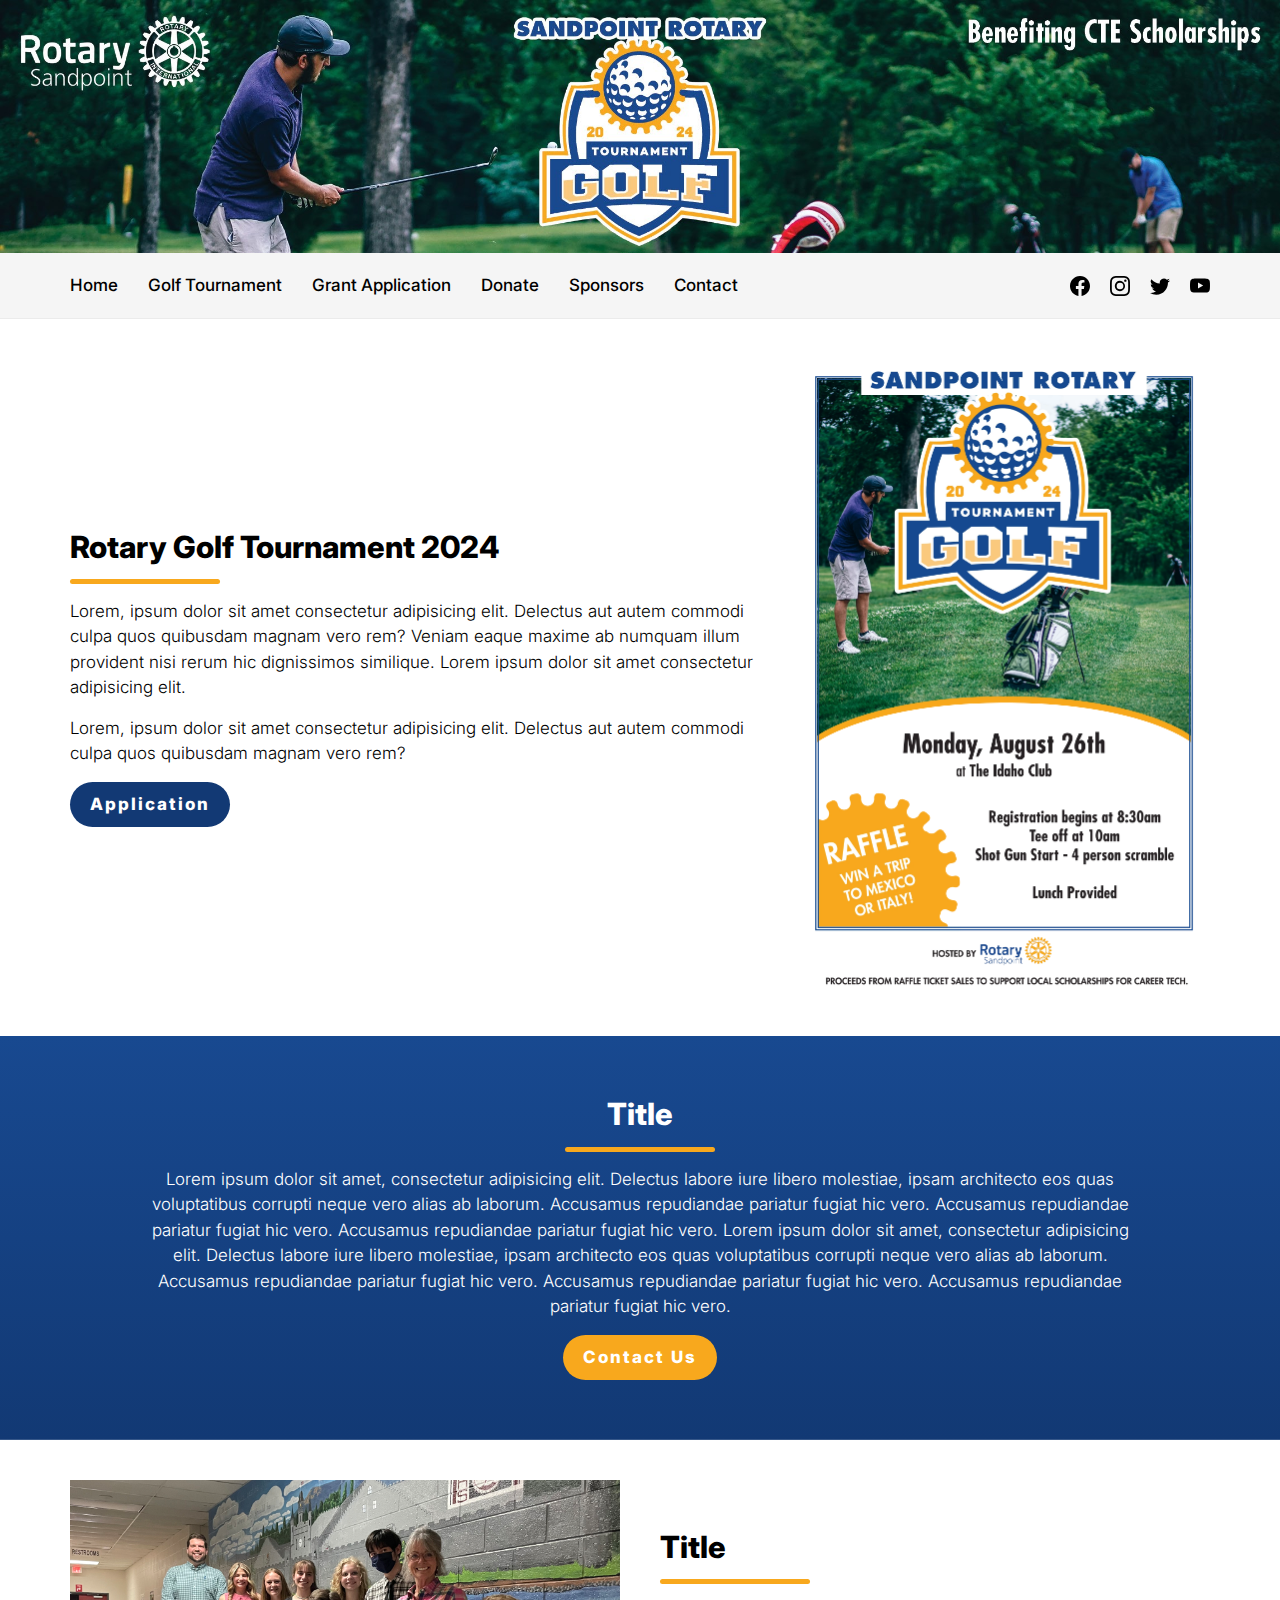
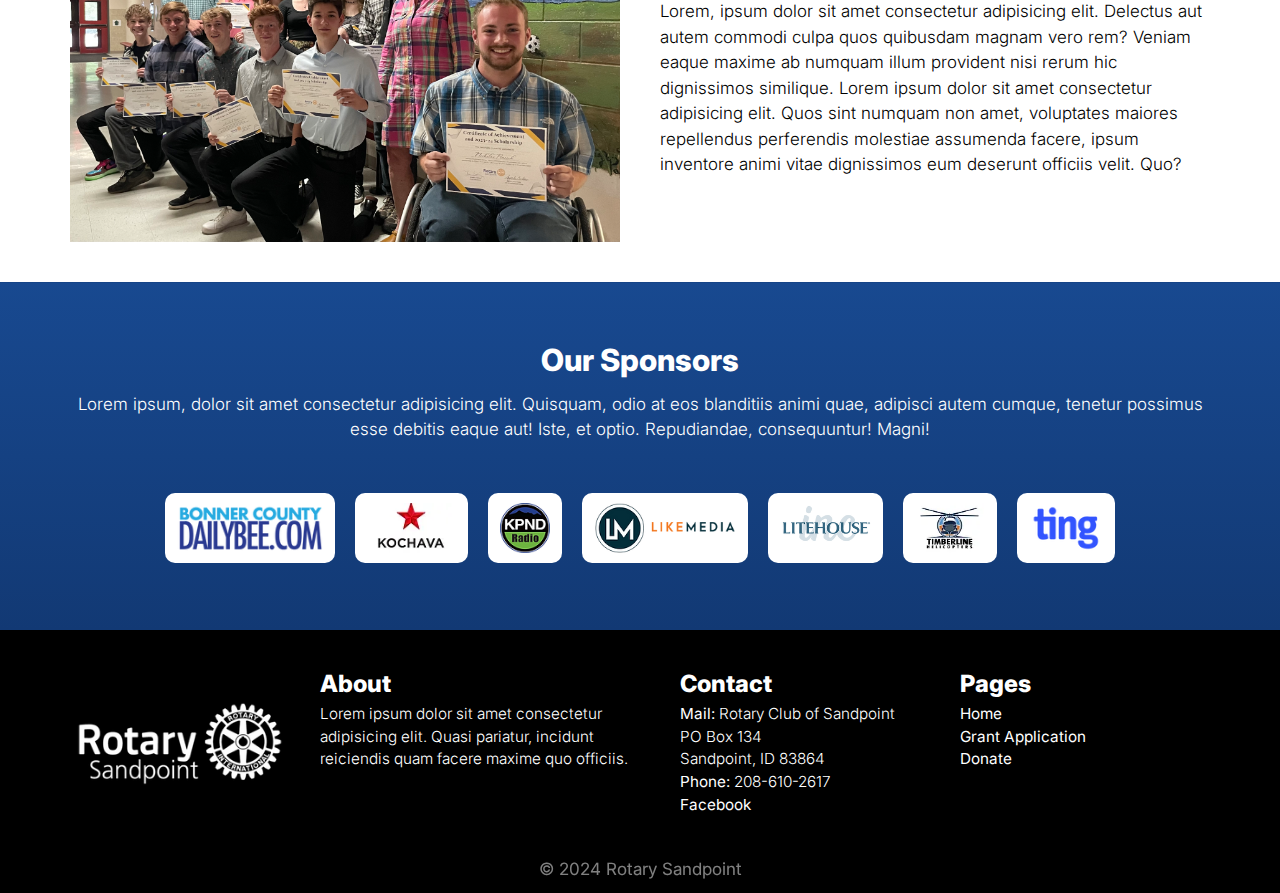
<file: GolfWeb/index.html>
<!-- The Index Page is the main landing page for the site -->
<!-- Start of file setup -->
<!DOCTYPE html>
<html lang="en">
  <head>
    <meta charset="UTF-8" />
    <meta name="viewport" content="width=device-width, initial-scale=1.0" />
    <title>Home | Sandpoint Rotary</title>
    <link rel="stylesheet" href="css/styles.css" />
    <link rel="icon" href="assets/icons/favicon.png" />

    <!-- Description and keywords needs to be added in content for Search Engines -->
    <meta name="description" content="" />
    <meta name="keywords" content="grant, application, golf, tournament, sandpoint, rotary" />

    <!-- Start of Page Header -->
  </head>
  <body>
    <header>
      <img
        class="logo"
        src="assets/images/rotary-golf-web-banner-1100x217.jpg"
        alt=""
      />

      <img src="assets/icons/menu.svg" id="hamburger" alt="menu" />

      <nav>
        <img src="assets/icons/close.svg" id="close" alt="close" />
        <a href="index.html">Home</a>
        <a href="golftournament.html">Golf Tournament</a>
        <a href="grant-application.html">Grant Application</a>
        <a href="donate.html">Donate</a>
        <a href="sponsors.html">Sponsors</a>
        <a href="contact.html">Contact</a>

        <div class="socials">
          <a href="" target="_blank"
            ><img src="assets/icons/facebook.svg" alt=""
          /></a>
          <a href="" target="_blank"
            ><img src="assets/icons/instagram.svg" alt=""
          /></a>
          <a href="" target="_blank"
            ><img src="assets/icons/twitter.svg" alt=""
          /></a>
          <a href="" target="_blank"
            ><img src="assets/icons/youtube.svg" alt=""
          /></a>
        </div>
      </nav>
    </header>
    <!-- Start of Content of Page -->
    <div class="container grid-2 top">
      <div>
        <h2>Rotary Golf Tournament 2024</h2>
        <hr />
        <p>
          Lorem, ipsum dolor sit amet consectetur adipisicing elit. Delectus aut
          autem commodi culpa quos quibusdam magnam vero rem? Veniam eaque
          maxime ab numquam illum provident nisi rerum hic dignissimos
          similique. Lorem ipsum dolor sit amet consectetur adipisicing elit.
        </p>

        <p>
          Lorem, ipsum dolor sit amet consectetur adipisicing elit. Delectus aut
          autem commodi culpa quos quibusdam magnam vero rem?
        </p>

        <a href="grant-application.html" class="button download">
          Application
        </a>
      </div>

      <img src="assets/images/SandpointRotary - Golf Poster 2024.webp" alt="" />
    </div>

    <div class="container-bg">
      <div class="container">
        <section>
          <h2>Title</h2>
          <hr />
          <p>
            Lorem ipsum dolor sit amet, consectetur adipisicing elit. Delectus
            labore iure libero molestiae, ipsam architecto eos quas voluptatibus
            corrupti neque vero alias ab laborum. Accusamus repudiandae pariatur
            fugiat hic vero. Accusamus repudiandae pariatur fugiat hic vero.
            Accusamus repudiandae pariatur fugiat hic vero. Lorem ipsum dolor
            sit amet, consectetur adipisicing elit. Delectus labore iure libero
            molestiae, ipsam architecto eos quas voluptatibus corrupti neque
            vero alias ab laborum. Accusamus repudiandae pariatur fugiat hic
            vero. Accusamus repudiandae pariatur fugiat hic vero. Accusamus
            repudiandae pariatur fugiat hic vero.
          </p>

          <a href="#contact" class="button"> Contact Us </a>
        </section>
      </div>
    </div>

    <div class="container grid-2">
      <img src="assets/images/2023CTEGroup.jpg" alt="" />
      <div>
        <h2>Title</h2>
        <hr />
        <p>
          Lorem, ipsum dolor sit amet consectetur adipisicing elit. Delectus aut
          autem commodi culpa quos quibusdam magnam vero rem? Veniam eaque
          maxime ab numquam illum provident nisi rerum hic dignissimos
          similique. Lorem ipsum dolor sit amet consectetur adipisicing elit.
          Quos sint numquam non amet, voluptates maiores repellendus perferendis
          molestiae assumenda facere, ipsum inventore animi vitae dignissimos
          eum deserunt officiis velit. Quo?
        </p>
      </div>
    </div>

    <div class="container-bg">
      <div class="container">
        <h2 class="center-text">Our Sponsors</h2>

        <p class="center-text">
          Lorem ipsum, dolor sit amet consectetur adipisicing elit. Quisquam,
          odio at eos blanditiis animi quae, adipisci autem cumque, tenetur
          possimus esse debitis eaque aut! Iste, et optio. Repudiandae,
          consequuntur! Magni!
        </p>

        <div class="sponsors">
          <a href="">
            <img src="assets/sponsors/bonner-county-daily-bee-new.webp" alt=""
          /></a>
          <a href=""><img src="assets/sponsors/Kochava.webp" alt="" /></a>
          <a href=""
            ><img src="assets/sponsors/KPND-Logo-Transparent.webp" alt=""
          /></a>
          <a href=""
            ><img src="assets/sponsors/LikeMediaLogo-04.webp" alt=""
          /></a>
          <a href=""
            ><img src="assets/sponsors/Litehouse-Logo-New.webp" alt=""
          /></a>
          <a href=""
            ><img src="assets/sponsors/Timberline-Logo.webp" alt=""
          /></a>
          <a href=""
            ><img src="assets/sponsors/Ting_Logo_Primary-web.webp" alt=""
          /></a>
        </div>
      </div>
    </div>
    <!-- Start of the Footer -->
    <footer>
      <div class="container">
        <img
          class="logo"
          src="assets/images/rotary-platinum-sponsor-1.webp"
          alt=""
        />

        <div class="footer-item">
          <h3>About</h3>
          <p>
            Lorem ipsum dolor sit amet consectetur adipisicing elit. Quasi
            pariatur, incidunt reiciendis quam facere maxime quo officiis.
          </p>
        </div>

        <div class="footer-item" id="contact">
          <h3>Contact</h3>
          <p>
            <b>Mail:</b> Rotary Club of Sandpoint <br />
            PO Box 134 <br />
            Sandpoint, ID 83864
          </p>
          <p><b>Phone:</b> 208-610-2617</p>

          <a
            href="https://www.facebook.com/SandpointRotary/ https://sandpointrotary.org/index.php?s=contact"
            target="_blank"
            >Facebook</a
          >
        </div>

        <div class="footer-item">
          <h3>Pages</h3>
          <a href="index.html">Home</a>
          <a href="grant-application.html">Grant Application</a>
          <a href="">Donate</a>
        </div>
      </div>

      <div class="copyright">© 2024 Rotary Sandpoint</div>
    </footer>

    <script src="js/menu.js"></script>
  </body>
</html>
</file>
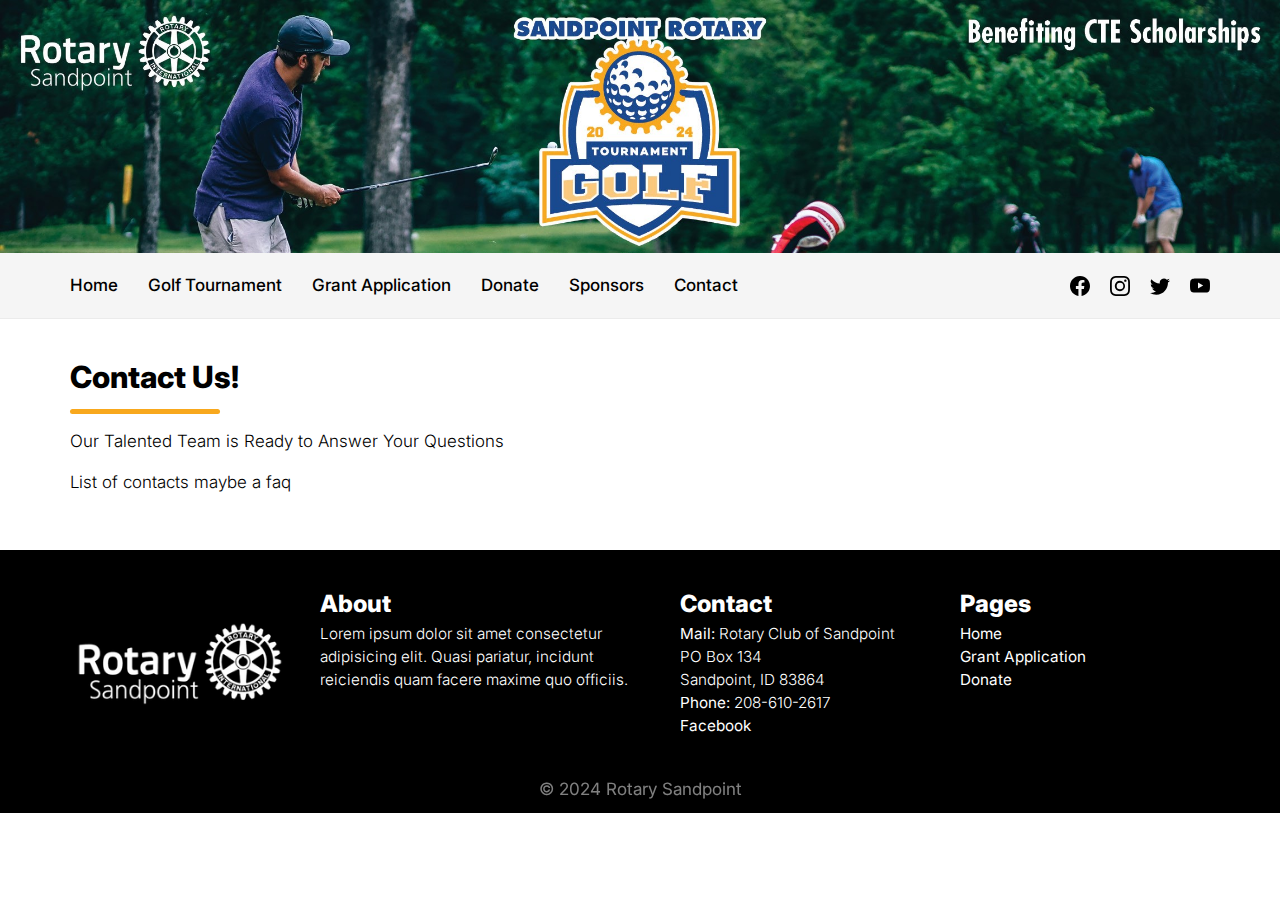
<file: GolfWeb/contact.html>
<!-- Start of File Setup -->
<!DOCTYPE html>
<html lang="en">
  <head>
    <meta charset="UTF-8" />
    <meta name="viewport" content="width=device-width, initial-scale=1.0" />
    <title>Contact | Sandpoint Rotary</title>
    <link rel="stylesheet" href="css/styles.css" />
    <link rel="icon" href="assets/icons/favicon.png" />

    <!-- Description and keywords need to be added in content for Search Engines -->
    <meta name="description" content="" />
    <meta name="keywords" content="grant, application, golf, tournament, sandpoint, rotary" />
    <!-- Start of Header of Each Page -->
  </head>
  <body>
    <header>
      <img
        class="logo"
        src="assets/images/rotary-golf-web-banner-1100x217.jpg"
        alt=""
      />

      <img src="assets/icons/menu.svg" id="hamburger" alt="menu" />

      <nav>
        <img src="assets/icons/close.svg" id="close" alt="close" />
        <a href="index.html">Home</a>
        <a href="golftournament.html">Golf Tournament</a>
        <a href="grant-application.html">Grant Application</a>
        <a href="donate.html">Donate</a>
        <a href="sponsors.html">Sponsors</a>
        <a href="contact.html">Contact</a>

        <div class="socials">
          <a href="" target="_blank"
            ><img src="assets/icons/facebook.svg" alt=""
          /></a>
          <a href="" target="_blank"
            ><img src="assets/icons/instagram.svg" alt=""
          /></a>
          <a href="" target="_blank"
            ><img src="assets/icons/twitter.svg" alt=""
          /></a>
          <a href="" target="_blank"
            ><img src="assets/icons/youtube.svg" alt=""
          /></a>
        </div>
      </nav>
    </header>
    <!-- Start of Actual Content of Page -->
    <div class="container">
      <h2>Contact Us!</h2>
      <hr />
      <p>Our Talented Team is Ready to Answer Your Questions</p>
      <p>List of contacts maybe a faq</p>
    </div>
    <!-- Start of Footer Section -->
    <footer>
      <div class="container">
        <img
          class="logo"
          src="assets/images/rotary-platinum-sponsor-1.webp"
          alt=""
        />

        <div class="footer-item">
          <h3>About</h3>
          <p>
            Lorem ipsum dolor sit amet consectetur adipisicing elit. Quasi
            pariatur, incidunt reiciendis quam facere maxime quo officiis.
          </p>
        </div>
        
        <div class="footer-item" id="contact">
          <h3>Contact</h3>
          <p>
            <b>Mail:</b> Rotary Club of Sandpoint <br />
            PO Box 134 <br />
            Sandpoint, ID 83864
          </p>
          <p><b>Phone:</b> 208-610-2617</p>

          <a
            href="https://www.facebook.com/SandpointRotary/ https://sandpointrotary.org/index.php?s=contact"
            target="_blank"
            >Facebook</a
          >
        </div>

        <div class="footer-item">
          <h3>Pages</h3>
          <a href="index.html">Home</a>
          <a href="grant-application.html">Grant Application</a>
          <a href="donate.html">Donate</a>
        </div>
      </div>

      <div class="copyright">© 2024 Rotary Sandpoint</div>
    </footer>

    <script src="js/menu.js"></script>
  </body>
</html>
</file>
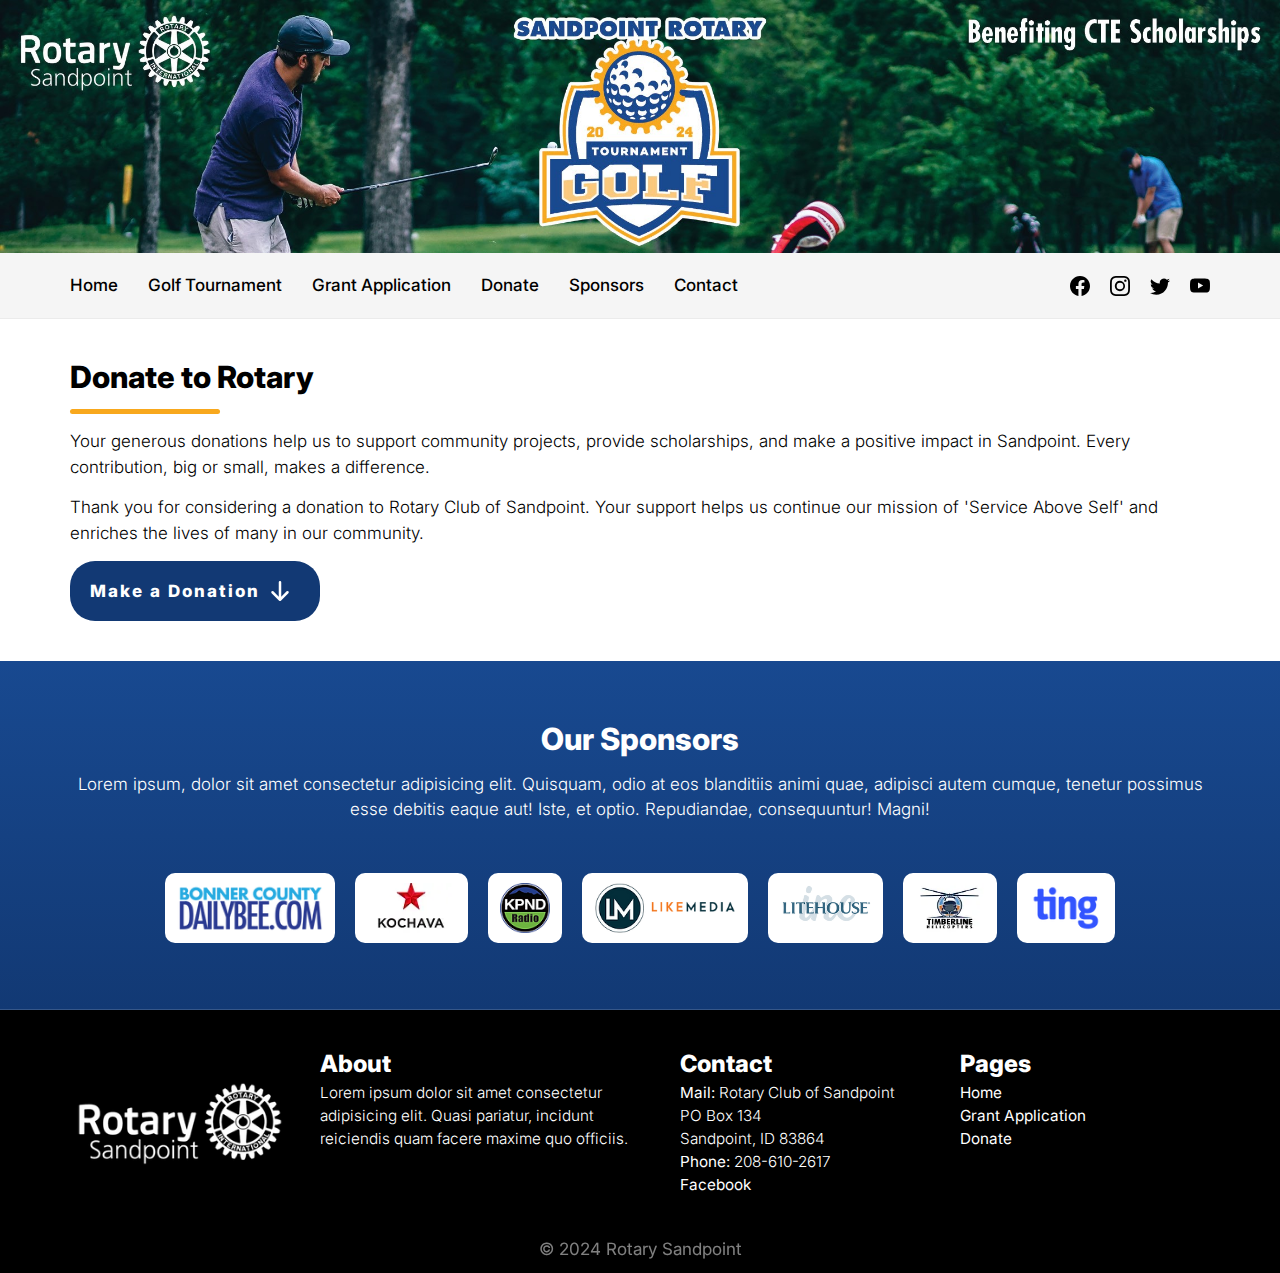
<file: GolfWeb/donate.html>
<!DOCTYPE html>
<html lang="en">
  <head>
    <meta charset="UTF-8" />
    <meta name="viewport" content="width=device-width, initial-scale=1.0" />
    <title>Donate | Sandpoint Rotary</title>
    <link rel="stylesheet" href="css/styles.css" />
    <link rel="icon" href="assets/icons/favicon.png" />

    <!-- Description and keywords need to be added in content for Search Engines -->
    <meta name="description" content="" />
    <meta name="keywords" content="grant, application, golf, tournament, sandpoint, rotary" />
  </head>
  <body>
    <!-- Start of Header -->
    <header>
      <img
        class="logo"
        src="assets/images/rotary-golf-web-banner-1100x217.jpg"
        alt=""
      />

      <img src="assets/icons/menu.svg" id="hamburger" alt="menu" />

      <nav>
        <img src="assets/icons/close.svg" id="close" alt="close" />
        <a href="index.html">Home</a>
        <a href="golftournament.html">Golf Tournament</a>
        <a href="grant-application.html">Grant Application</a>
        <a href="donate.html">Donate</a>
        <a href="sponsors.html">Sponsors</a>
        <a href="contact.html">Contact</a>

        <div class="socials">
          <a href="" target="_blank"
            ><img src="assets/icons/facebook.svg" alt=""
          /></a>
          <a href="" target="_blank"
            ><img src="assets/icons/instagram.svg" alt=""
          /></a>
          <a href="" target="_blank"
            ><img src="assets/icons/twitter.svg" alt=""
          /></a>
          <a href="" target="_blank"
            ><img src="assets/icons/youtube.svg" alt=""
          /></a>
        </div>
      </nav>
    </header>

    <!-- Start of Content -->
    <div class="container">
      <h2>Donate to Rotary</h2>
      <hr />
      <p>Your generous donations help us to support community projects, provide scholarships, and make a positive impact in Sandpoint. Every contribution, big or small, makes a difference.</p>

      <p>Thank you for considering a donation to Rotary Club of Sandpoint. Your support helps us continue our mission of 'Service Above Self' and enriches the lives of many in our community.</p>

      <a href="donate.html" class="button download">
        Make a Donation
        <svg
          xmlns="http://www.w3.org/2000/svg"
          fill="currentColor"
          class="bi bi-arrow-down-short"
          viewBox="0 0 16 16"
        >
          <path
            fill-rule="evenodd"
            d="M8 4a.5.5 0 0 1 .5.5v5.793l2.146-2.147a.5.5 0 0 1 .708.708l-3 3a.5.5 0 0 1-.708 0l-3-3a.5.5 0 1 1 .708-.708L7.5 10.293V4.5A.5.5 0 0 1 8 4"
          />
        </svg>
      </a>
    </div>

    <div class="container-bg">
      <div class="container">
        <h2 class="center-text">Our Sponsors</h2>

        <p class="center-text">
          Lorem ipsum, dolor sit amet consectetur adipisicing elit. Quisquam,
          odio at eos blanditiis animi quae, adipisci autem cumque, tenetur
          possimus esse debitis eaque aut! Iste, et optio. Repudiandae,
          consequuntur! Magni!
        </p>

        <div class="sponsors">
          <a href="">
            <img src="assets/sponsors/bonner-county-daily-bee-new.webp" alt=""
          /></a>
          <a href=""><img src="assets/sponsors/Kochava.webp" alt="" /></a>
          <a href=""
            ><img src="assets/sponsors/KPND-Logo-Transparent.webp" alt=""
          /></a>
          <a href=""
            ><img src="assets/sponsors/LikeMediaLogo-04.webp" alt=""
          /></a>
          <a href=""
            ><img src="assets/sponsors/Litehouse-Logo-New.webp" alt=""
          /></a>
          <a href=""
            ><img src="assets/sponsors/Timberline-Logo.webp" alt=""
          /></a>
          <a href=""
            ><img src="assets/sponsors/Ting_Logo_Primary-web.webp" alt=""
          /></a>
        </div>
      </div>
    </div>

    <footer>
      <div class="container">
        <img
          class="logo"
          src="assets/images/rotary-platinum-sponsor-1.webp"
          alt=""
        />

        <div class="footer-item">
          <h3>About</h3>
          <p>
            Lorem ipsum dolor sit amet consectetur adipisicing elit. Quasi
            pariatur, incidunt reiciendis quam facere maxime quo officiis.
          </p>
        </div>

        <div class="footer-item" id="contact">
          <h3>Contact</h3>
          <p>
            <b>Mail:</b> Rotary Club of Sandpoint <br />
            PO Box 134 <br />
            Sandpoint, ID 83864
          </p>
          <p><b>Phone:</b> 208-610-2617</p>

          <a
            href="https://www.facebook.com/SandpointRotary/ https://sandpointrotary.org/index.php?s=contact"
            target="_blank"
            >Facebook</a
          >
        </div>

        <div class="footer-item">
          <h3>Pages</h3>
          <a href="index.html">Home</a>
          <a href="grant-application.html">Grant Application</a>
          <a href="donate.html">Donate</a>
        </div>
      </div>

      <div class="copyright">© 2024 Rotary Sandpoint</div>
    </footer>

    <script src="js/menu.js"></script>
  </body>
</html>
</file>
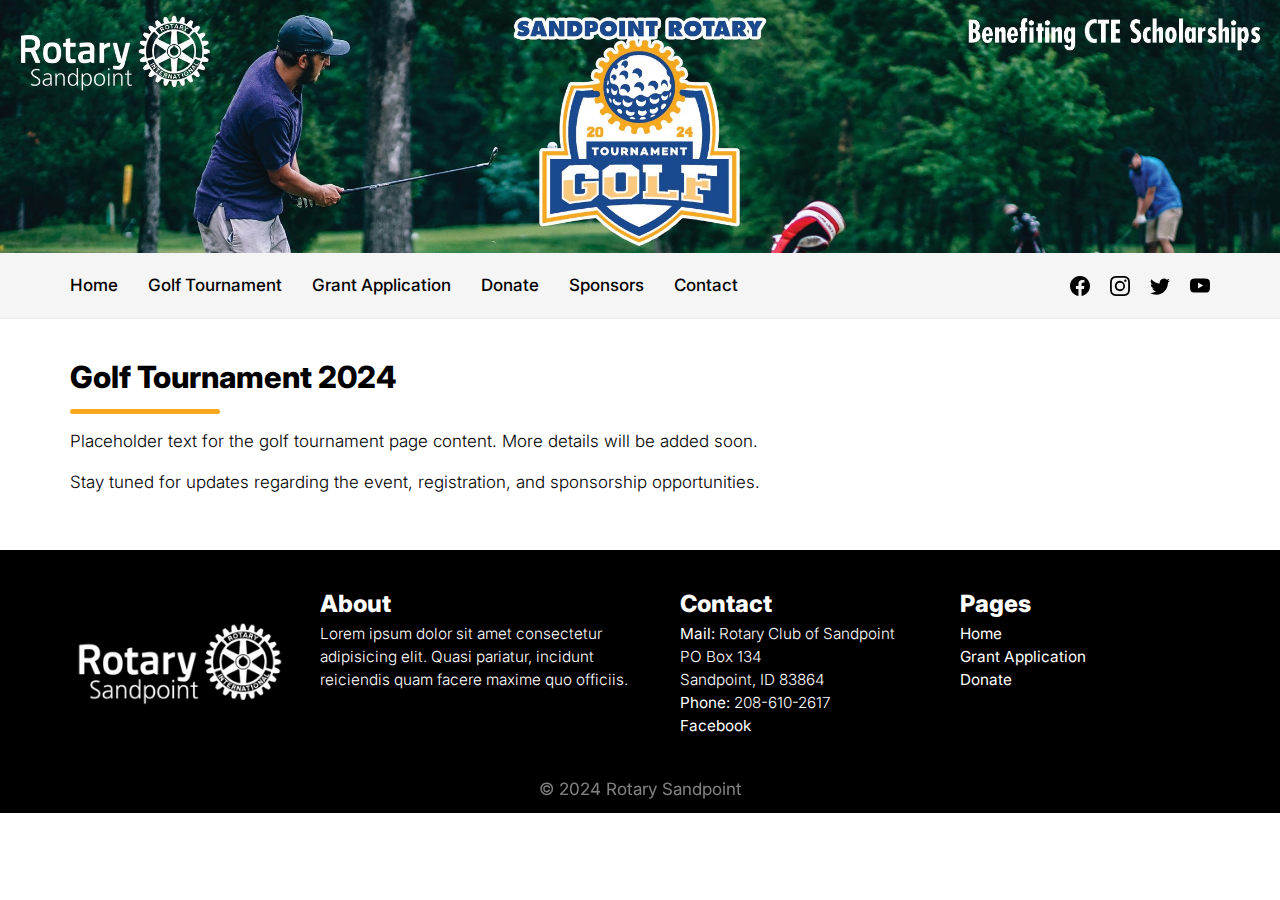
<file: GolfWeb/golftournament.html>
<!-- Start of File Setup -->
<!DOCTYPE html>
<html lang="en">
  <head>
    <meta charset="UTF-8" />
    <meta name="viewport" content="width=device-width, initial-scale=1.0" />
    <title>Golf Tournament | Sandpoint Rotary</title>
    <link rel="stylesheet" href="css/styles.css" />
    <link rel="icon" href="assets/icons/favicon.png" />

    <!-- Description and keywords need to be added in content for Search Engines -->
    <meta name="description" content="" />
    <meta name="keywords" content="grant, application, golf, tournament, sandpoint, rotary" />
    <!-- Start of Header of Each Page -->
  </head>
  <body>
    <header>
      <img
        class="logo"
        src="assets/images/rotary-golf-web-banner-1100x217.jpg"
        alt=""
      />

      <img src="assets/icons/menu.svg" id="hamburger" alt="menu" />

      <nav>
        <img src="assets/icons/close.svg" id="close" alt="close" />
        <a href="index.html">Home</a>
        <a href="golftournament.html">Golf Tournament</a>
        <a href="grant-application.html">Grant Application</a>
        <a href="donate.html">Donate</a>
        <a href="sponsors.html">Sponsors</a>
        <a href="contact.html">Contact</a>

        <div class="socials">
          <a href="" target="_blank"
            ><img src="assets/icons/facebook.svg" alt=""
          /></a>
          <a href="" target="_blank"
            ><img src="assets/icons/instagram.svg" alt=""
          /></a>
          <a href="" target="_blank"
            ><img src="assets/icons/twitter.svg" alt=""
          /></a>
          <a href="" target="_blank"
            ><img src="assets/icons/youtube.svg" alt=""
          /></a>
        </div>
      </nav>
    </header>
    <!-- Start of Actual Content of Page -->
    <div class="container">
      <h2>Golf Tournament 2024</h2>
      <hr />
      <p>Placeholder text for the golf tournament page content. More details will be added soon.</p>
      <p>Stay tuned for updates regarding the event, registration, and sponsorship opportunities.</p>
    </div>
    <!-- Start of Footer Section -->
    <footer>
      <div class="container">
        <img
          class="logo"
          src="assets/images/rotary-platinum-sponsor-1.webp"
          alt=""
        />

        <div class="footer-item">
          <h3>About</h3>
          <p>
            Lorem ipsum dolor sit amet consectetur adipisicing elit. Quasi
            pariatur, incidunt reiciendis quam facere maxime quo officiis.
          </p>
        </div>
        
        <div class="footer-item" id="contact">
          <h3>Contact</h3>
          <p>
            <b>Mail:</b> Rotary Club of Sandpoint <br />
            PO Box 134 <br />
            Sandpoint, ID 83864
          </p>
          <p><b>Phone:</b> 208-610-2617</p>

          <a
            href="https://www.facebook.com/SandpointRotary/ https://sandpointrotary.org/index.php?s=contact"
            target="_blank"
            >Facebook</a
          >
        </div>

        <div class="footer-item">
          <h3>Pages</h3>
          <a href="index.html">Home</a>
          <a href="grant-application.html">Grant Application</a>
          <a href="donate.html">Donate</a>
        </div>
      </div>

      <div class="copyright">© 2024 Rotary Sandpoint</div>
    </footer>

    <script src="js/menu.js"></script>
  </body>
</html>
</file>
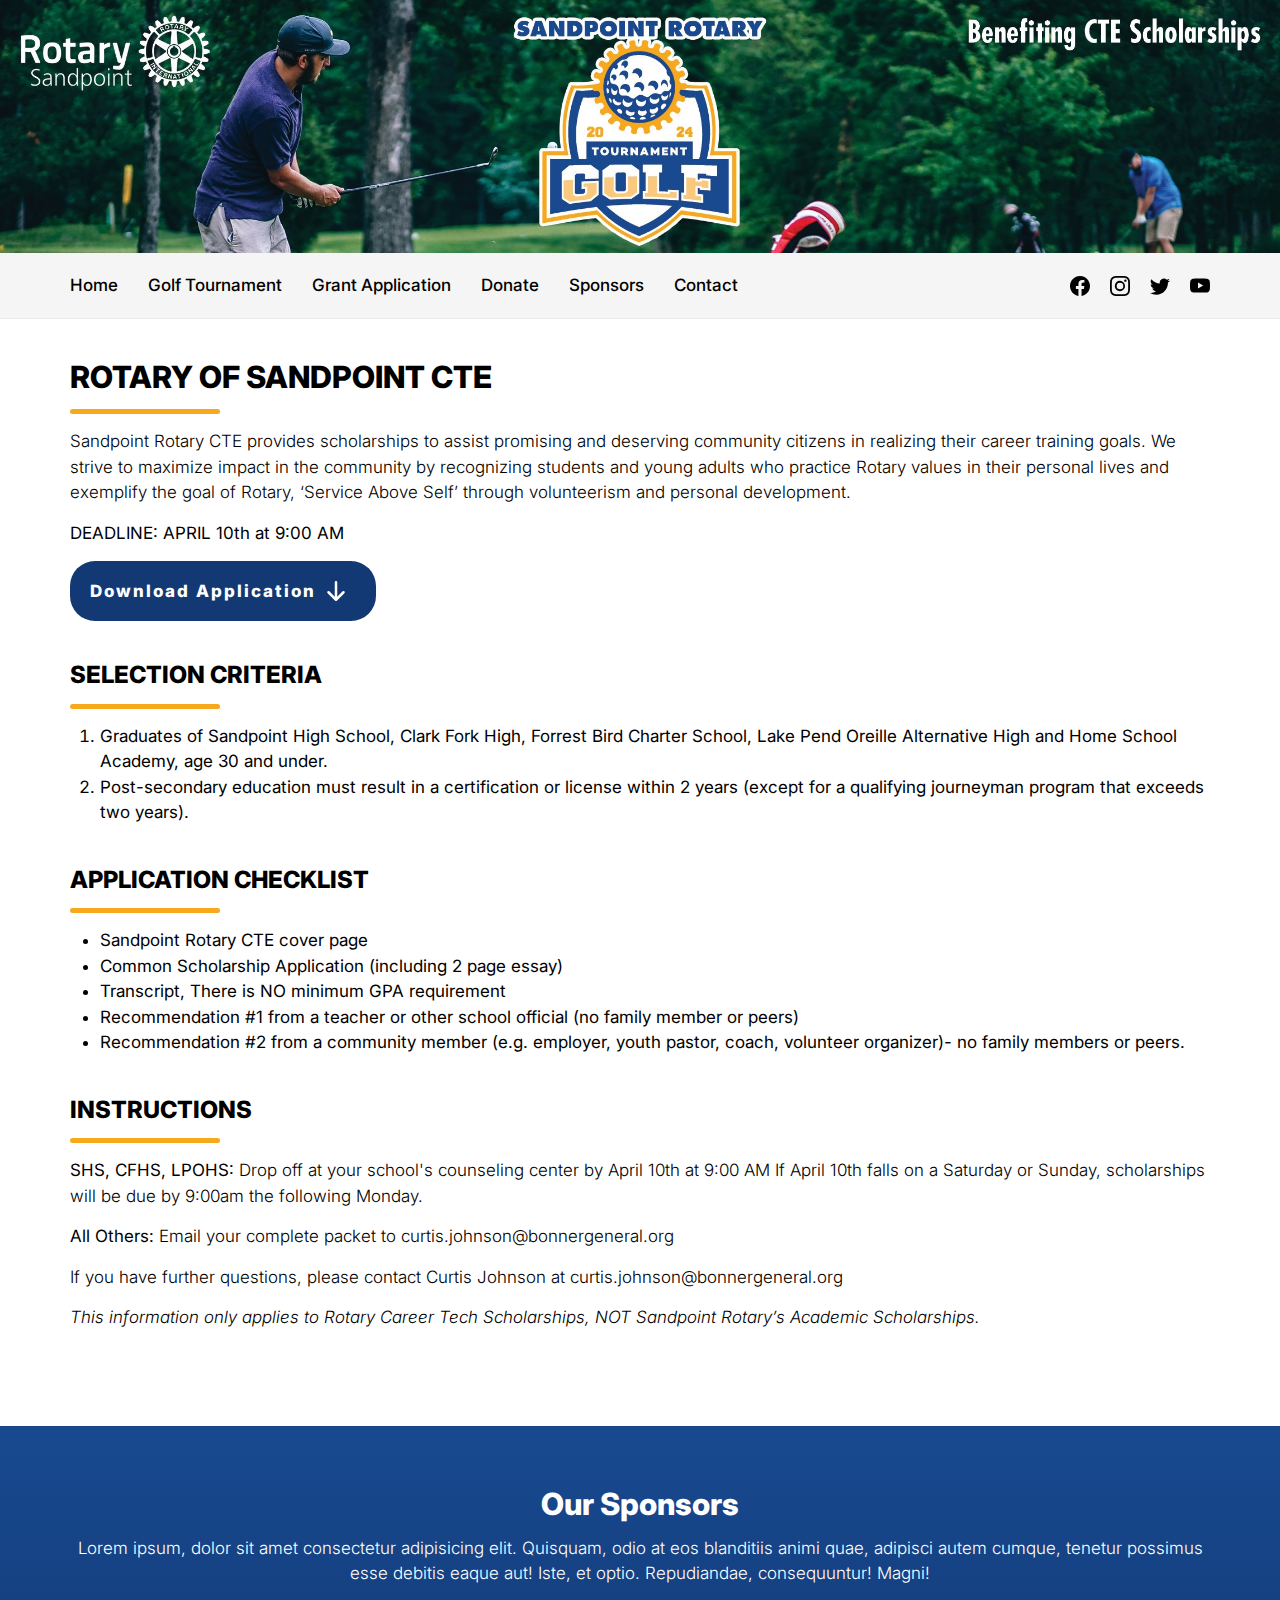
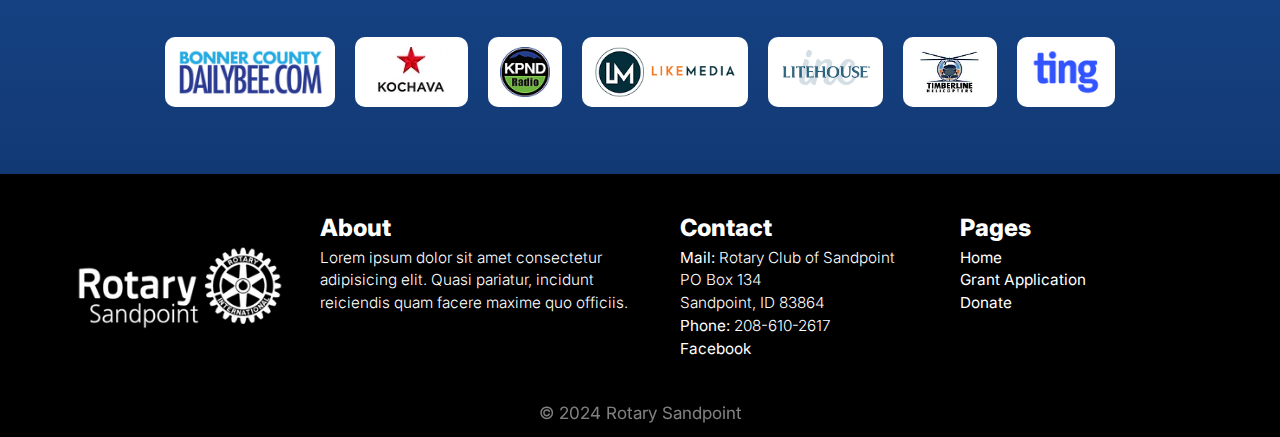
<file: GolfWeb/grant-application.html>
<!DOCTYPE html>
<html lang="en">
  <head>
    <meta charset="UTF-8" />
    <meta name="viewport" content="width=device-width, initial-scale=1.0" />
    <title>Grant Application | Sandpoint Rotary</title>
    <link rel="stylesheet" href="css/styles.css" />
    <link rel="icon" href="assets/icons/favicon.png" />
  </head>
  <body>
    <!-- Start of Header -->
    <header>
      <img
        class="logo"
        src="assets/images/rotary-golf-web-banner-1100x217.jpg"
        alt=""
      />

      <img src="assets/icons/menu.svg" id="hamburger" alt="menu" />

      <nav>
        <img src="assets/icons/close.svg" id="close" alt="close" />
        <a href="index.html">Home</a>
        <a href="golftournament.html">Golf Tournament</a>
        <a href="grant-application.html">Grant Application</a>
        <a href="donate.html">Donate</a>
        <a href="sponsors.html">Sponsors</a>
        <a href="contact.html">Contact</a>

        <div class="socials">
          <a href="" target="_blank"
            ><img src="assets/icons/facebook.svg" alt=""
          /></a>
          <a href="" target="_blank"
            ><img src="assets/icons/instagram.svg" alt=""
          /></a>
          <a href="" target="_blank"
            ><img src="assets/icons/twitter.svg" alt=""
          /></a>
          <a href="" target="_blank"
            ><img src="assets/icons/youtube.svg" alt=""
          /></a>
        </div>
      </nav>
    </header>
    <!-- Start of Content -->
    <div class="container">
      <div class="application">
        <h2>ROTARY OF SANDPOINT CTE</h2>
        <hr />
        <p>
          Sandpoint Rotary CTE provides scholarships to assist promising and
          deserving community citizens in realizing their career training goals.
          We strive to maximize impact in the community by recognizing students
          and young adults who practice Rotary values in their personal lives
          and exemplify the goal of Rotary, ‘Service Above Self’ through
          volunteerism and personal development.
        </p>

        <p><b>DEADLINE: APRIL 10th at 9:00 AM </b></p>

        <a
          href="files/Rotary-of-Sandpoint-CTE-2024.docx"
          download
          class="button download"
        >
          Download Application <br />
          <svg
            xmlns="http://www.w3.org/2000/svg"
            fill="currentColor"
            class="bi bi-arrow-down-short"
            viewBox="0 0 16 16"
          >
            <path
              fill-rule="evenodd"
              d="M8 4a.5.5 0 0 1 .5.5v5.793l2.146-2.147a.5.5 0 0 1 .708.708l-3 3a.5.5 0 0 1-.708 0l-3-3a.5.5 0 1 1 .708-.708L7.5 10.293V4.5A.5.5 0 0 1 8 4"
            />
          </svg>
        </a>
      </div>

      <div class="application">
        <h3>SELECTION CRITERIA</h3>
        <hr />
        <ol>
          <li>
            Graduates of Sandpoint High School, Clark Fork High, Forrest Bird
            Charter School, Lake Pend Oreille Alternative High and Home School
            Academy, age 30 and under.
          </li>

          <li>
            Post-secondary education must result in a certification or license
            within 2 years (except for a qualifying journeyman program that
            exceeds two years).
          </li>
        </ol>
      </div>

      <div class="application">
        <h3>APPLICATION CHECKLIST</h3>
        <hr />
        <ul>
          <li>Sandpoint Rotary CTE cover page</li>

          <li>Common Scholarship Application (including 2 page essay)</li>

          <li>Transcript, There is NO minimum GPA requirement</li>

          <li>
            Recommendation #1 from a teacher or other school official (no family
            member or peers)
          </li>

          <li>
            Recommendation #2 from a community member (e.g. employer, youth
            pastor, coach, volunteer organizer)- no family members or peers.
          </li>
        </ul>
      </div>

      <div class="application">
        <h3>INSTRUCTIONS</h3>
        <hr />

        <p>
          <b>SHS, CFHS, LPOHS:</b>
          Drop off at your school's counseling center by April 10th at 9:00 AM
          If April 10th falls on a Saturday or Sunday, scholarships will be due
          by 9:00am the following Monday.
        </p>

        <p>
          <b>All Others:</b>
          Email your complete packet to curtis.johnson@bonnergeneral.org
        </p>

        <p>
          If you have further questions, please contact Curtis Johnson at
          curtis.johnson@bonnergeneral.org
        </p>

        <p>
          <i
            >This information only applies to Rotary Career Tech Scholarships,
            NOT Sandpoint Rotary’s Academic Scholarships.
          </i>
        </p>
      </div>
    </div>

    <div class="container-bg">
      <div class="container">
        <h2 class="center-text">Our Sponsors</h2>

        <p class="center-text">
          Lorem ipsum, dolor sit amet consectetur adipisicing elit. Quisquam,
          odio at eos blanditiis animi quae, adipisci autem cumque, tenetur
          possimus esse debitis eaque aut! Iste, et optio. Repudiandae,
          consequuntur! Magni!
        </p>

        <div class="sponsors">
          <a href="">
            <img src="assets/sponsors/bonner-county-daily-bee-new.webp" alt=""
          /></a>
          <a href=""><img src="assets/sponsors/Kochava.webp" alt="" /></a>
          <a href=""
            ><img src="assets/sponsors/KPND-Logo-Transparent.webp" alt=""
          /></a>
          <a href=""
            ><img src="assets/sponsors/LikeMediaLogo-04.webp" alt=""
          /></a>
          <a href=""
            ><img src="assets/sponsors/Litehouse-Logo-New.webp" alt=""
          /></a>
          <a href=""
            ><img src="assets/sponsors/Timberline-Logo.webp" alt=""
          /></a>
          <a href=""
            ><img src="assets/sponsors/Ting_Logo_Primary-web.webp" alt=""
          /></a>
        </div>
      </div>
    </div>

    <footer>
      <div class="container">
        <img
          class="logo"
          src="assets/images/rotary-platinum-sponsor-1.webp"
          alt=""
        />

        <div class="footer-item">
          <h3>About</h3>
          <p>
            Lorem ipsum dolor sit amet consectetur adipisicing elit. Quasi
            pariatur, incidunt reiciendis quam facere maxime quo officiis.
          </p>
        </div>

        <div class="footer-item" id="contact">
          <h3>Contact</h3>
          <p>
            <b>Mail:</b> Rotary Club of Sandpoint <br />
            PO Box 134 <br />
            Sandpoint, ID 83864
          </p>
          <p><b>Phone:</b> 208-610-2617</p>

          <a
            href="https://www.facebook.com/SandpointRotary/ https://sandpointrotary.org/index.php?s=contact"
            target="_blank"
            >Facebook</a
          >
        </div>

        <div class="footer-item">
          <h3>Pages</h3>
          <a href="index.html">Home</a>
          <a href="grant-application.html">Grant Application</a>
          <a href="">Donate</a>
        </div>
      </div>

      <div class="copyright">© 2024 Rotary Sandpoint</div>
    </footer>

    <script src="js/menu.js"></script>
  </body>
</html>
</file>
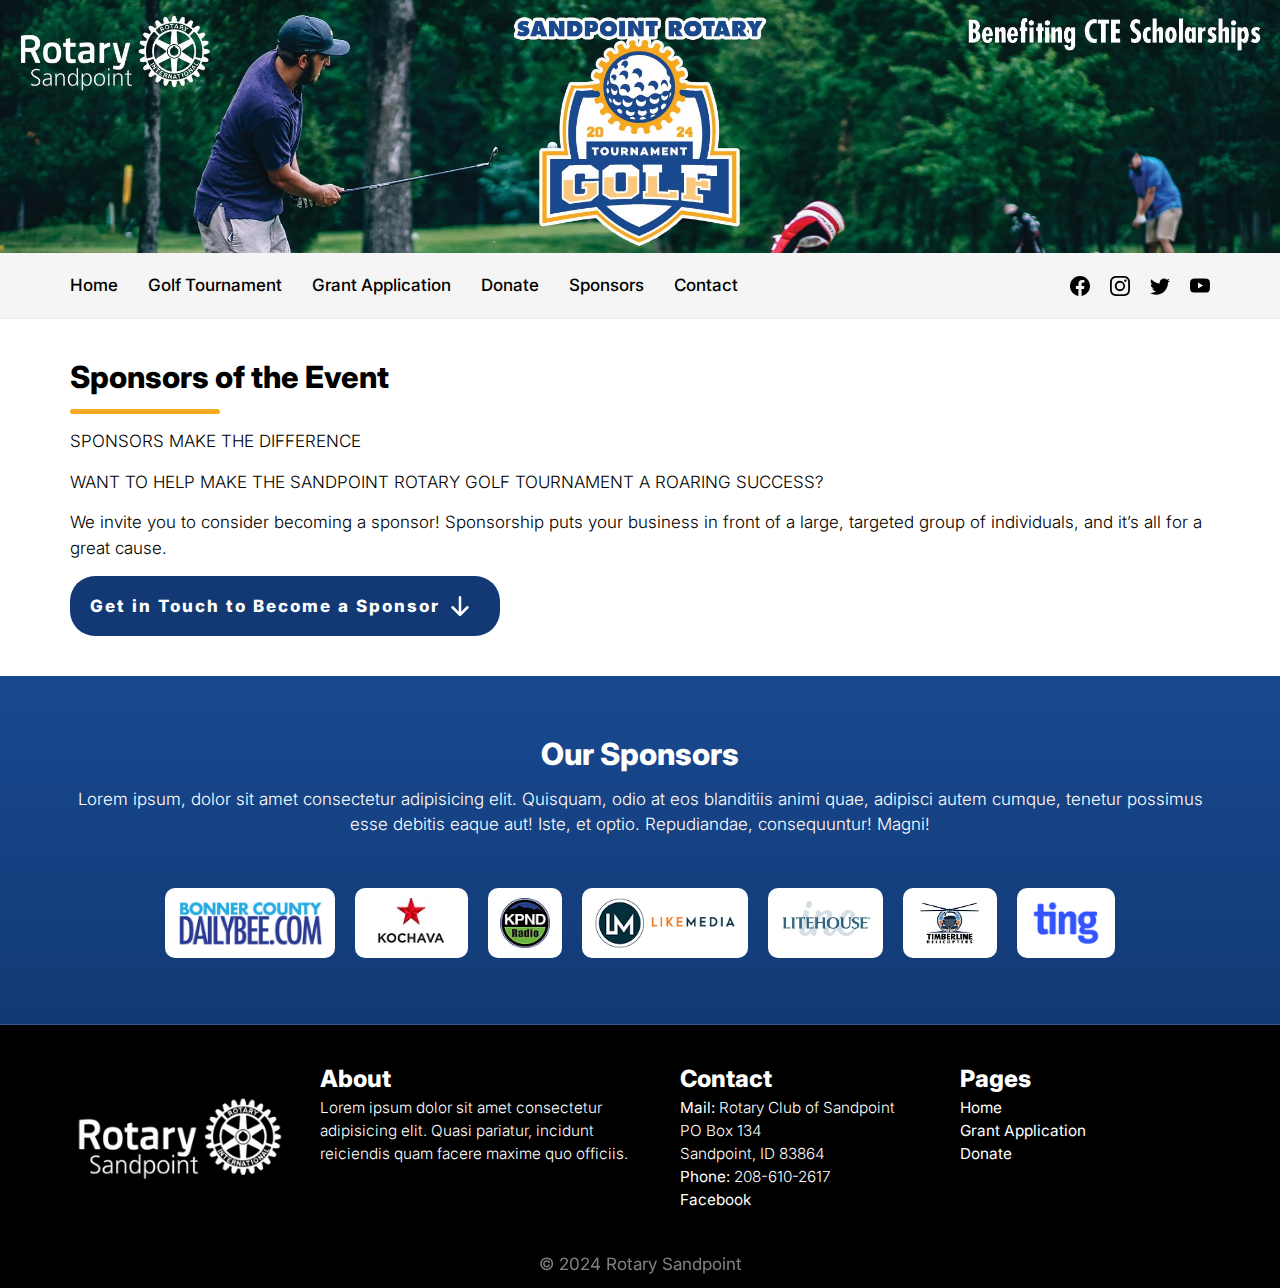
<file: GolfWeb/sponsors.html>
<!DOCTYPE html>
<html lang="en">
  <head>
    <meta charset="UTF-8" />
    <meta name="viewport" content="width=device-width, initial-scale=1.0" />
    <title>Sponsors | Sandpoint Rotary</title>
    <link rel="stylesheet" href="css/styles.css" />
    <link rel="icon" href="assets/icons/favicon.png" />

    <!-- Description and keywords need to be added in content for Search Engines -->
    <meta name="description" content="" />
    <meta name="keywords" content="grant, application, golf, tournament, sandpoint, rotary" />
  </head>
  <body>
    <!-- Start of Header -->
    <header>
      <img
        class="logo"
        src="assets/images/rotary-golf-web-banner-1100x217.jpg"
        alt=""
      />

      <img src="assets/icons/menu.svg" id="hamburger" alt="menu" />

      <nav>
        <img src="assets/icons/close.svg" id="close" alt="close" />
        <a href="index.html">Home</a>
        <a href="golftournament.html">Golf Tournament</a>
        <a href="grant-application.html">Grant Application</a>
        <a href="donate.html">Donate</a>
        <a href="sponsors.html">Sponsors</a>
        <a href="contact.html">Contact</a>

        <div class="socials">
          <a href="" target="_blank"
            ><img src="assets/icons/facebook.svg" alt=""
          /></a>
          <a href="" target="_blank"
            ><img src="assets/icons/instagram.svg" alt=""
          /></a>
          <a href="" target="_blank"
            ><img src="assets/icons/twitter.svg" alt=""
          /></a>
          <a href="" target="_blank"
            ><img src="assets/icons/youtube.svg" alt=""
          /></a>
        </div>
      </nav>
    </header>

    <!-- Start of Content -->
    <div class="container">
      <h2>Sponsors of the Event</h2>
      <hr />
      <p>SPONSORS MAKE THE DIFFERENCE</p>
      <p>WANT TO HELP MAKE THE SANDPOINT ROTARY GOLF TOURNAMENT A ROARING SUCCESS?</p>
      <p>We invite you to consider becoming a sponsor! Sponsorship puts your business in front of a large, targeted group of individuals, and it’s all for a great cause.</p>
      <a href="contact.html" class="button download">
        Get in Touch to Become a Sponsor <br />
        <svg
          xmlns="http://www.w3.org/2000/svg"
          fill="currentColor"
          class="bi bi-arrow-down-short"
          viewBox="0 0 16 16"
        >
          <path
            fill-rule="evenodd"
            d="M8 4a.5.5 0 0 1 .5.5v5.793l2.146-2.147a.5.5 0 0 1 .708.708l-3 3a.5.5 0 0 1-.708 0l-3-3a.5.5 0 1 1 .708-.708L7.5 10.293V4.5A.5.5 0 0 1 8 4"
          />
        </svg>
      </a>
    </div>

    <div class="container-bg">
      <div class="container">
        <h2 class="center-text">Our Sponsors</h2>

        <p class="center-text">
          Lorem ipsum, dolor sit amet consectetur adipisicing elit. Quisquam,
          odio at eos blanditiis animi quae, adipisci autem cumque, tenetur
          possimus esse debitis eaque aut! Iste, et optio. Repudiandae,
          consequuntur! Magni!
        </p>

        <div class="sponsors">
          <a href="">
            <img src="assets/sponsors/bonner-county-daily-bee-new.webp" alt=""
          /></a>
          <a href=""><img src="assets/sponsors/Kochava.webp" alt="" /></a>
          <a href=""
            ><img src="assets/sponsors/KPND-Logo-Transparent.webp" alt=""
          /></a>
          <a href=""
            ><img src="assets/sponsors/LikeMediaLogo-04.webp" alt=""
          /></a>
          <a href=""
            ><img src="assets/sponsors/Litehouse-Logo-New.webp" alt=""
          /></a>
          <a href=""
            ><img src="assets/sponsors/Timberline-Logo.webp" alt=""
          /></a>
          <a href=""
            ><img src="assets/sponsors/Ting_Logo_Primary-web.webp" alt=""
          /></a>
        </div>
      </div>
    </div>   

    <!-- Start of Footer Section -->
    <footer>
      <div class="container">
        <img
          class="logo"
          src="assets/images/rotary-platinum-sponsor-1.webp"
          alt=""
        />

        <div class="footer-item">
          <h3>About</h3>
          <p>
            Lorem ipsum dolor sit amet consectetur adipisicing elit. Quasi
            pariatur, incidunt reiciendis quam facere maxime quo officiis.
          </p>
        </div>
        
        <div class="footer-item" id="contact">
          <h3>Contact</h3>
          <p>
            <b>Mail:</b> Rotary Club of Sandpoint <br />
            PO Box 134 <br />
            Sandpoint, ID 83864
          </p>
          <p><b>Phone:</b> 208-610-2617</p>

          <a
            href="https://www.facebook.com/SandpointRotary/ https://sandpointrotary.org/index.php?s=contact"
            target="_blank"
            >Facebook</a
          >
        </div>

        <div class="footer-item">
          <h3>Pages</h3>
          <a href="index.html">Home</a>
          <a href="grant-application.html">Grant Application</a>
          <a href="donate.html">Donate</a>
        </div>
      </div>

      <div class="copyright">© 2024 Rotary Sandpoint</div>
    </footer>

    <script src="js/menu.js"></script>
  </body>
</html>
</file>
<file: GolfWeb/css/styles.css>
@import url("https://fonts.googleapis.com/css2?family=Inter:slnt,wght@-10..0,100..900&display=swap");
html {
  font-size: 17px;
}

body {
  font-family: "Inter", sans-serif;
  font-variation-settings: "slnt" 0;
  font-optical-sizing: auto;
  line-height: 1.5;
}

h1 {
  font-size: 3rem;
}

h2 {
  font-optical-sizing: auto;
  font-style: normal;
  font-size: 1.8rem;
  margin-bottom: 15px;
  font-weight: 800;
  line-height: 1.15;
}

h3 {
  font-optical-sizing: auto;
  font-style: normal;
  font-size: 1.4rem;
  margin-bottom: 15px;
  font-weight: 800;
  line-height: 1.15;
}

p {
  font-size: 1rem;
  margin-bottom: 15px;
  font-weight: 300;
  font-family: "Inter", sans-serif;
}

a {
  font-size: 1rem;
  text-decoration: none;
}

* {
  -webkit-box-sizing: border-box;
          box-sizing: border-box;
  margin: 0;
  padding: 0;
  scroll-behavior: smooth;
}

body {
  color: black;
}

::-webkit-scrollbar {
  width: 10px;
}

::-webkit-scrollbar-track {
  background: #184990;
}

::-webkit-scrollbar-thumb {
  background: #f8a81d;
}

::-webkit-scrollbar-thumb:hover {
  background: #555;
}

.container {
  max-width: 1220px;
  margin: 0px auto;
  padding: 40px;
}
.container img {
  width: 100%;
}

.container-bg {
  background: -webkit-gradient(linear, left top, left bottom, from(#184990), to(#123974));
  background: linear-gradient(#184990, #123974);
  background-size: cover;
  background-position: center;
  padding: 20px 0;
  color: white;
}

header {
  background-color: whitesmoke;
  font-size: 0;
  border-bottom: 1px solid rgb(235, 235, 235);
}
header .logo {
  aspect-ratio: 1509/298;
}
header img {
  width: 100%;
}
header nav {
  display: -webkit-box;
  display: -ms-flexbox;
  display: flex;
  -webkit-box-orient: horizontal;
  -webkit-box-direction: normal;
      -ms-flex-direction: row;
          flex-direction: row;
  -webkit-box-align: center;
      -ms-flex-align: center;
          align-items: center;
  -webkit-box-pack: center;
      -ms-flex-pack: center;
          justify-content: center;
  max-width: 1220px;
  gap: 30px;
  margin: 0 auto;
  padding: 20px 40px;
}
header nav a {
  color: black;
  font-size: 1rem;
  font-weight: 500;
}
header nav .socials {
  display: -webkit-box;
  display: -ms-flexbox;
  display: flex;
  -webkit-box-orient: horizontal;
  -webkit-box-direction: normal;
      -ms-flex-direction: row;
          flex-direction: row;
  gap: 20px;
  margin-left: auto;
}
header nav .socials a {
  font-size: 0;
}
header nav .socials img {
  width: 20px;
}

section {
  width: 100%;
  max-width: 1000px;
  margin: 0px auto;
  -webkit-box-align: center;
      -ms-flex-align: center;
          align-items: center;
  display: -webkit-box;
  display: -ms-flexbox;
  display: flex;
  -webkit-box-orient: vertical;
  -webkit-box-direction: normal;
      -ms-flex-direction: column;
          flex-direction: column;
  text-align: center;
}
section hr {
  margin-top: 0;
}

.center-text {
  text-align: center;
}

#hamburger,
#close {
  display: none;
}

.grid-2 {
  display: grid;
  grid-template-columns: 1fr 1fr;
  -webkit-box-align: center;
      -ms-flex-align: center;
          align-items: center;
  gap: 40px;
}
.grid-2 img {
  width: 100%;
}
.grid-2.top {
  grid-template-columns: 7.5fr 4.5fr;
}
.grid-2.top img {
  aspect-ratio: 413/638;
}

.sponsors {
  display: grid;
  grid-template-columns: repeat(7, auto);
  justify-items: center;
  max-width: 950px;
  -webkit-box-align: center;
      -ms-flex-align: center;
          align-items: center;
  margin: 50px auto;
  margin-bottom: 0;
  gap: 20px;
}
.sponsors img {
  max-height: 70px;
  width: 100%;
  -o-object-fit: contain;
     object-fit: contain;
  background-color: white;
  padding: 10px;
  border-radius: 10px;
}
.sponsors a {
  width: 100%;
}

.button {
  display: inline-block;
  padding: 10px 20px;
  border-radius: 25px;
  color: white;
  font-weight: 800;
  letter-spacing: 2px;
  background-color: #f8a81d;
}
.button.btn-light {
  background-color: white;
  color: black;
}
.button.download {
  background-color: #123974;
  color: white;
  display: -webkit-inline-box;
  display: -ms-inline-flexbox;
  display: inline-flex;
  -webkit-box-align: center;
      -ms-flex-align: center;
          align-items: center;
}
.button.download svg {
  width: 40px;
}

.application {
  text-align: start;
  padding-bottom: 40px;
}
.application ol,
.application ul {
  text-align: start;
  margin-left: 30px;
}

.asp-1-1 {
  aspect-ratio: 1/1;
  -o-object-fit: cover;
     object-fit: cover;
}

footer {
  background-color: black;
}
footer .container {
  display: -webkit-box;
  display: -ms-flexbox;
  display: flex;
  -webkit-box-align: start;
      -ms-flex-align: start;
          align-items: start;
  -webkit-box-orient: horizontal;
  -webkit-box-direction: normal;
      -ms-flex-direction: row;
          flex-direction: row;
  gap: 30px;
  display: grid;
  grid-template-columns: 4fr 6fr 1fr 1fr;
}
footer .container .logo {
  width: 100%;
  height: 100%;
  -o-object-fit: contain;
     object-fit: contain;
  margin-right: auto;
  -webkit-filter: brightness(0) saturate(100%) invert(100%) sepia(0%) saturate(0%) hue-rotate(103deg) brightness(105%) contrast(105%);
          filter: brightness(0) saturate(100%) invert(100%) sepia(0%) saturate(0%) hue-rotate(103deg) brightness(105%) contrast(105%);
}
footer .container .footer-item {
  display: -webkit-box;
  display: -ms-flexbox;
  display: flex;
  -webkit-box-orient: vertical;
  -webkit-box-direction: normal;
      -ms-flex-direction: column;
          flex-direction: column;
  min-width: 250px;
}
footer .container .footer-item * {
  color: white;
}
footer .container .footer-item h3 {
  margin-bottom: 5px;
}
footer .container .footer-item p,
footer .container .footer-item a {
  margin: 0;
  font-size: 0.9rem;
}
footer .copyright {
  text-align: center;
  opacity: 0.5;
  color: white;
  padding: 10px;
  padding-top: 0;
}

hr {
  background-color: #f8a81d;
  margin: 15px 0;
  max-width: 150px;
  height: 5px;
  border: none;
  width: 100%;
  border-radius: 10px;
}

@media only screen and (max-width: 992px) {
  .grid-2 {
    grid-template-columns: 1fr;
    gap: 20px;
  }
  .grid-2.top {
    grid-template-columns: 1fr;
  }
  .sponsors {
    grid-template-columns: repeat(4, 1fr);
  }
  footer .container {
    grid-template-columns: 1fr;
  }
  footer .container .logo {
    max-width: 250px;
  }
  footer .container .footer-item {
    max-width: 500px;
  }
}
@media only screen and (min-width: 769px) {
  header nav {
    display: -webkit-box !important;
    display: -ms-flexbox !important;
    display: flex !important;
  }
}
@media only screen and (max-width: 768px) {
  .container {
    padding: 20px;
  }
  .application {
    padding-bottom: 20px;
  }
  .sponsors {
    grid-template-columns: repeat(3, 1fr);
  }
  #hamburger,
  #close {
    display: block;
    width: 30px;
  }
  header nav {
    position: fixed;
    height: 100vh;
    display: none;
    width: 100%;
    -webkit-box-align: center;
        -ms-flex-align: center;
            align-items: center;
    -webkit-box-pack: center;
        -ms-flex-pack: center;
            justify-content: center;
    background-color: white;
    -webkit-box-orient: vertical;
    -webkit-box-direction: normal;
        -ms-flex-direction: column;
            flex-direction: column;
    gap: 7px;
    top: 0;
  }
  header nav .socials {
    margin: 0;
    margin-top: 10px;
    gap: 15px;
  }
  header nav .socials img {
    width: 17px;
  }
  #hamburger {
    margin: 5px auto;
  }
  #close {
    position: absolute;
    top: 20px;
    right: 20px;
  }
}
@media only screen and (max-width: 600px) {
  html {
    font-size: 90%;
  }
  p {
    margin-bottom: 10px;
  }
  header .logo {
    -o-object-fit: cover;
       object-fit: cover;
    aspect-ratio: 16/7;
  }
  header nav {
    -webkit-box-orient: vertical;
    -webkit-box-direction: normal;
        -ms-flex-direction: column;
            flex-direction: column;
    gap: 7px;
    padding: 10px 20px;
  }
  header nav .socials {
    margin: 0;
    margin-top: 10px;
    gap: 15px;
  }
  header nav .socials img {
    width: 17px;
  }
  .sponsors {
    grid-template-columns: repeat(2, 1fr);
  }
}/*# sourceMappingURL=styles.css.map */
</file>
